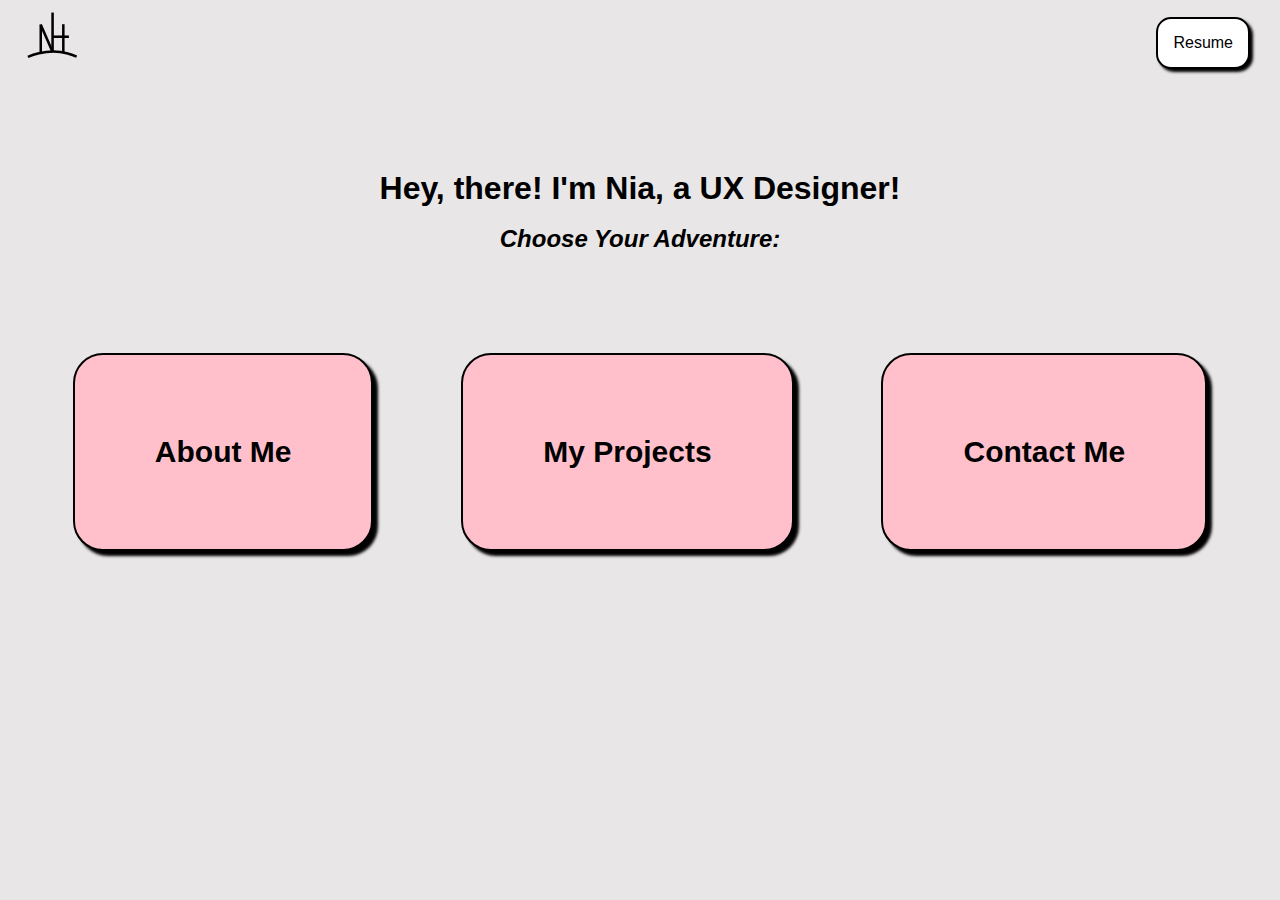
<file: index.html>
<!DOCTYPE html>
<html lang="en">
<head>
    <meta charset="UTF-8">
    <meta name="viewport" content="width=device-width, initial-scale=1.0">
    <link rel="stylesheet" href="./css/style.css">
    <title>Document</title>
</head>
<body>
    <header id="myHeader">
        <nav class="nav-ccontainer">
            <a href="index.html"><img src="./images/Logo 2.svg" alt="My Logo (back to home)"></a>
            <div class="nav-link">
                <p><a href="/images/Nia Holmes - Resume 2025 copy.pdf">Resume</a></p>
            </div>
        </nav>
    </header>
    <main>
        <div class="intro">
            <h1>Hey, there! I'm Nia, a UX Designer!</h1><br>
            <h2><em> Choose Your Adventure:</em></h2>
        </div>
        <div class="container">
            <div class="aboutMe">
                <button id="aboutMe"><p><a href="aboutMe.html">About Me</a></p></button>
            </div>
            <div class="myProjs">
                <button><p><a href="projects.html">My Projects</a></p></button>
            </div>
            <div class="contactMe">
                <button><p><a href="contactMe.html">Contact Me</a></p></button>
            </div>                        
        </div>
    </main>
<!-- <footer>
    Copyright &copy; <span id="copyright-year"></span>| Nia Holmes.
</footer>
<script>
    document.addEventListener('DOMContentLoaded', function() {
        const currentYearSpan = document.getElementById('copyright-year');
        if (currentYearSpan) {
            currentYearSpan.innerText = new Date().getFullYear();
        }
    });
</script> -->
</body>
</html>
</file>
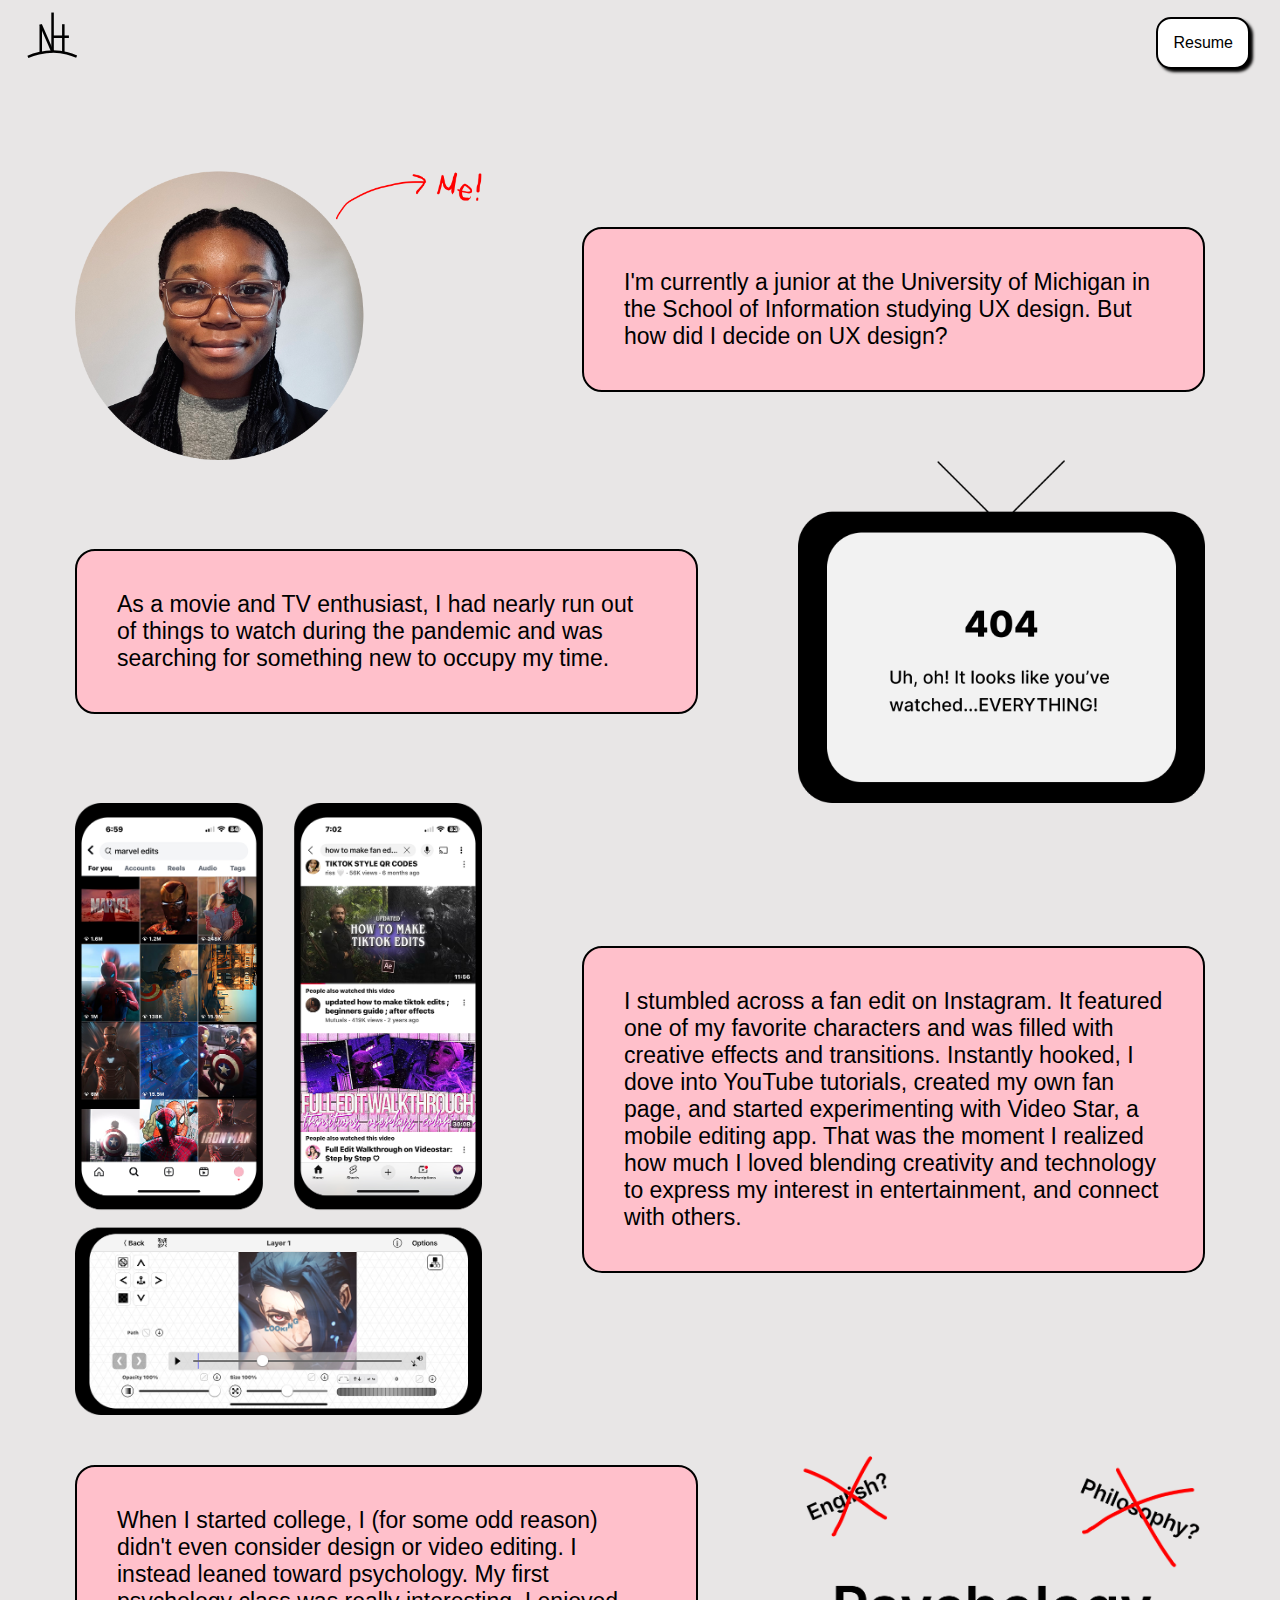
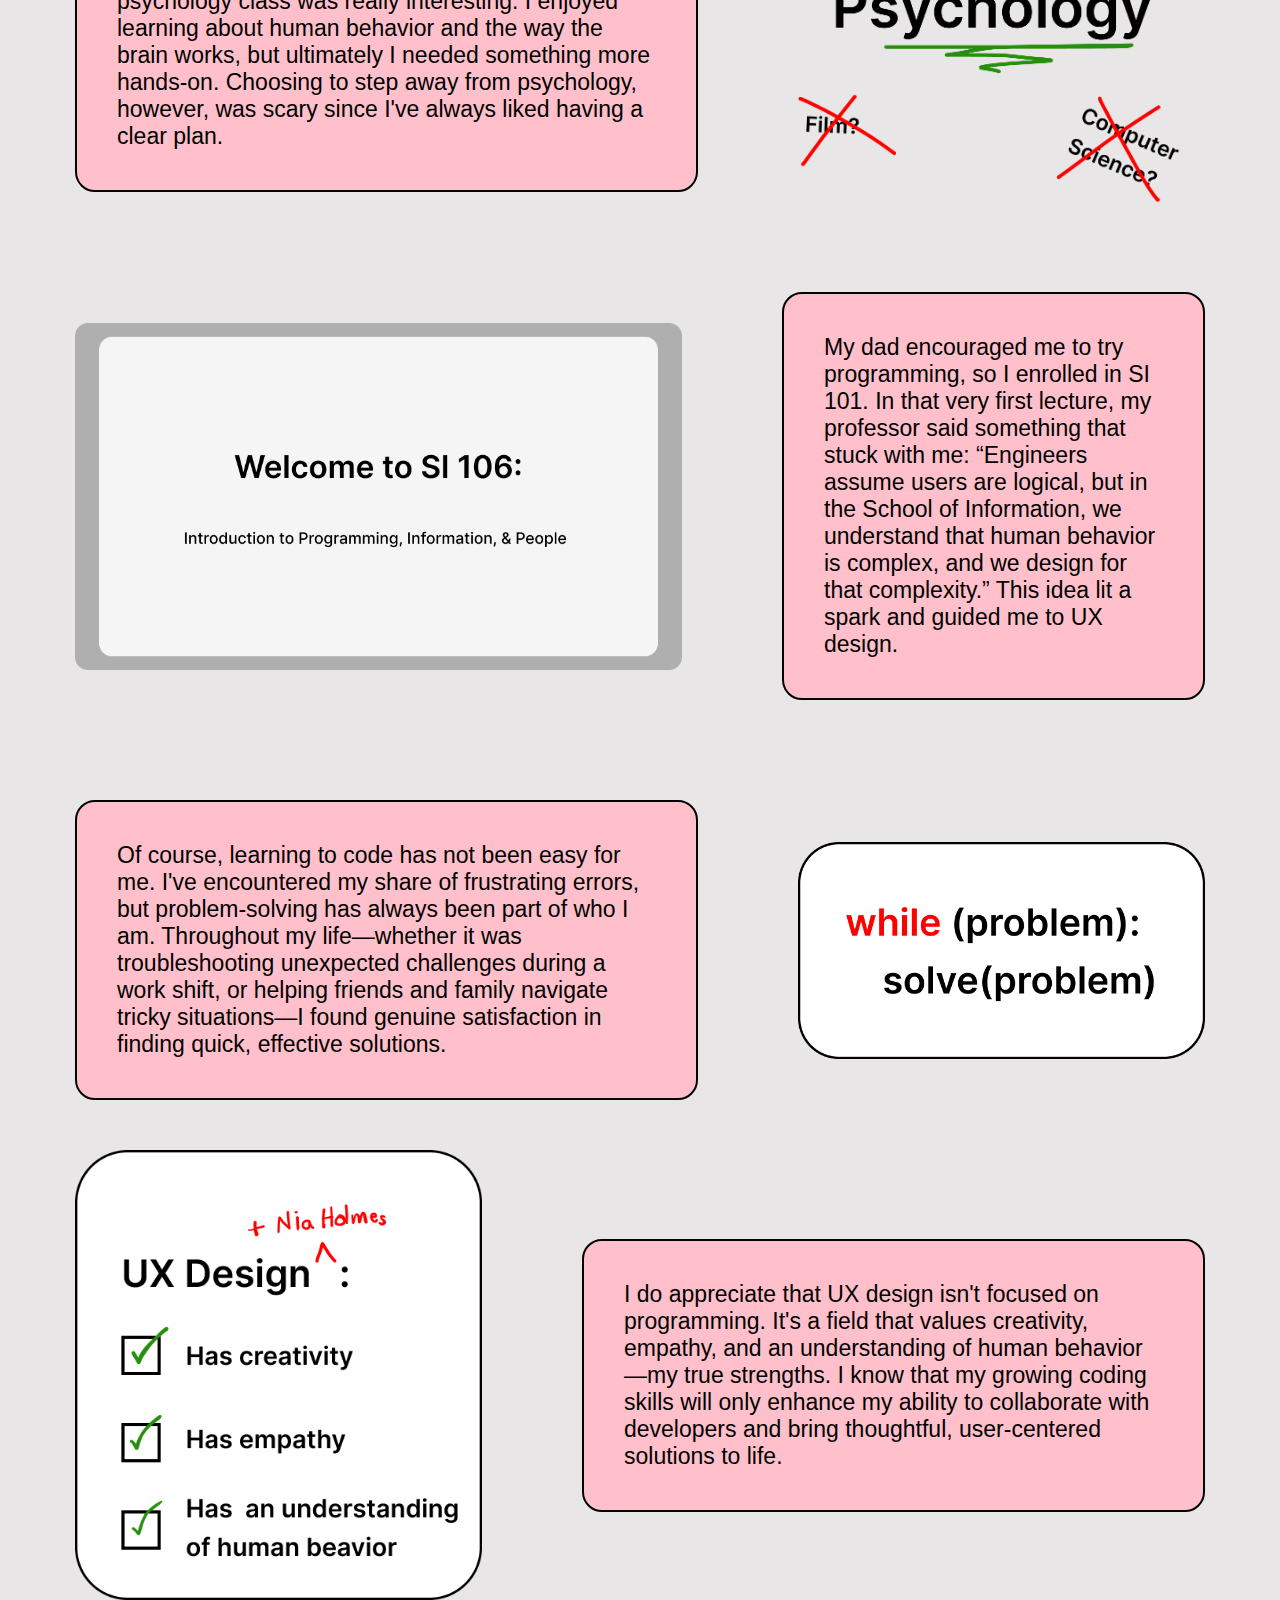
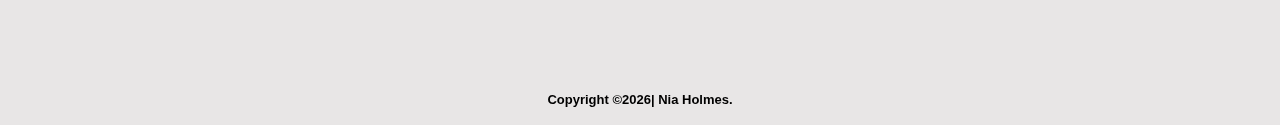
<file: aboutMe.html>
<!DOCTYPE html>
<html lang="en">
<head>
    <meta charset="UTF-8">
    <meta name="viewport" content="width=device-width, initial-scale=1.0">
    <link rel="stylesheet" href="./css/style.css">
    <title>Document</title>
</head>
<body>
    <header id="myHeader">
        <nav class="nav-ccontainer">
            <a href="index.html"><img src="./images/Logo 2.svg" alt="My Logo (back to home)"></a>
            <div class="nav-link">
                <p><a href="/images/Nia Holmes - Resume 2025 copy.pdf">Resume</a></p>
            </div>
        </nav>
    </header>
    <main>
        <div class="slideshow-container">
            <div class="mySlides">
                <div class="image">
                    <img src="./images/Headshot + Text.png" alt="My profile photo">
                </div>
                <div class="text">
                    <p>I'm currently a junior at the University of Michigan in the School of Information studying UX design. But how did I decide on UX design?</p>
                </div>
            </div>

            <div class="one" class="mySlides">
                <div class="image">
                    <img src="./images/TV.png" alt="Image depicting how I watched a lot of TV over the pandemic">
                </div>
                <div class="text">
                    <p>As a movie and TV enthusiast, I had nearly run out of things to watch during the pandemic and was searching for something new to occupy my time. </p>
                </div>
            </div>

            <div class="two" class="mySlides">
                <div class="image">
                    <img src="./images/Edits.png" alt="Image depicting how I discovered edits on Instagram.">
                </div>
                <div class="text">
                    <p>I stumbled across a fan edit on Instagram. It featured one of my favorite characters and was filled with creative effects and transitions. Instantly hooked, I dove into YouTube tutorials, created my own fan page, and started experimenting with Video Star, a mobile editing app. That was the moment I realized how much I loved blending creativity and technology to express my interest in entertainment, and connect with others.</p>
                </div>
            </div>
            
            <div class="one"  class="mySlides">
                <div class="image">
                    <img src="./images/major.png" alt="Image depicting the major I thought I was decided on.">
                </div>
                <div class="text">
                    <p>When I started college, I (for some odd reason) didn't even consider design or video editing. I instead leaned toward psychology. My first psychology class was really interesting. I enjoyed learning about human behavior and the way the brain works, but ultimately I needed something more hands-on. Choosing to step away from psychology, however, was scary since I've always liked having a clear plan.</p>
                </div>
            </div>

            <div class="two" class="mySlides">
                <div class="image">
                    <img id="SI106" src="./images/SI106.png" alt="Image depicting that I enrolled in SI 106.">
                </div>
                <div class="text">
                    <p>My dad encouraged me to try programming, so I enrolled in SI 101. In that very first lecture, my professor said something that stuck with me: “Engineers assume users are logical, but in the School of Information, we understand that human behavior is complex, and we design for that complexity.” This idea lit a spark and guided me to UX design.</p>
                </div>
            </div>

            <div class="one" class="mySlides">
                <div class="image">
                    <img src="./images/python.png" alt="Python code pun displaying how I solve problems.">
                </div>
                <div class="text">
                    <p>Of course, learning to code has not been easy for me. I've encountered my share of frustrating errors, but problem-solving has always been part of who I am. Throughout my life—whether it was troubleshooting unexpected challenges during a work shift, or helping friends and family navigate tricky situations—I found genuine satisfaction in finding quick, effective solutions.</p>
                </div>
            </div>
            
            <div class="two" class="mySlides">
                <div class="image">
                    <img src="./images/ux+nia.png" alt="Image depicting how I and UX have the same values.">
                </div>
                <div class="text">
                    <p>I do appreciate that UX design isn't focused on programming. It's a field that values creativity, empathy, and an understanding of human behavior—my true strengths. I know that my growing coding skills will only enhance my ability to collaborate with developers and bring thoughtful, user-centered solutions to life.</p>
                </div>
            </div>
        </div>
    </main>
<footer>
    Copyright &copy; <span id="copyright-year"></span>| Nia Holmes.
</footer>
<script>
    document.addEventListener('DOMContentLoaded', function() {
        const currentYearSpan = document.getElementById('copyright-year');
        if (currentYearSpan) {
            currentYearSpan.innerText = new Date().getFullYear();
        }
    });
</script>
</body>
</html>
</file>
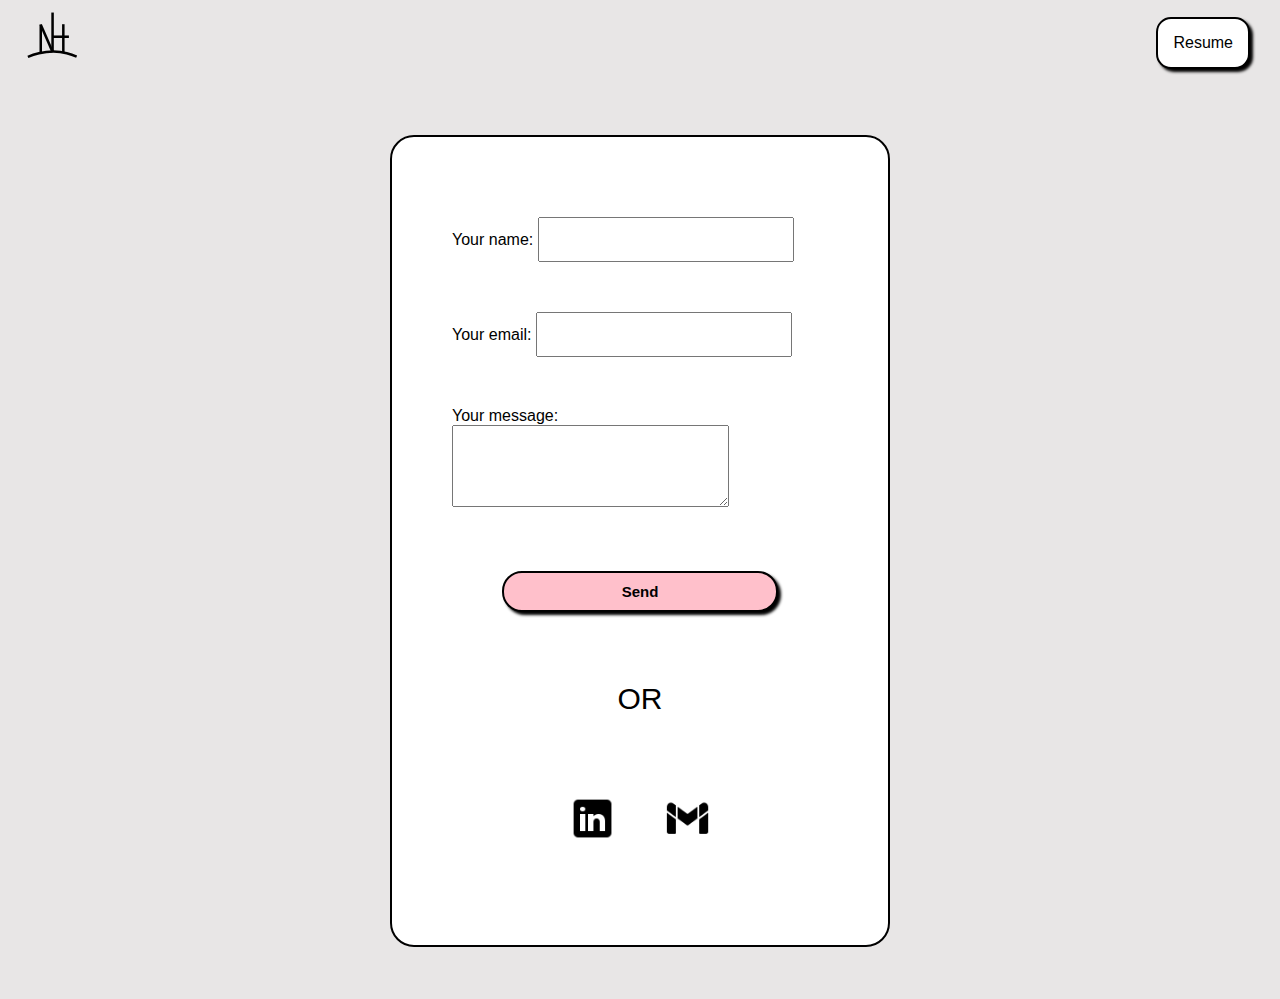
<file: contactMe.html>
<!DOCTYPE html>
<html lang="en">
<head>
    <meta charset="UTF-8">
    <meta name="viewport" content="width=device-width, initial-scale=1.0">
    <link rel="stylesheet" href="./css/style.css">
    <title>Document</title>
</head>
<body>
    <header id="myHeader">
        <nav class="nav-ccontainer">
            <a href="index.html"><img src="./images/Logo 2.svg" alt="My Logo (back to home)"></a>
            <div class="nav-link">
                <p><a href="/images/Nia Holmes - Resume 2025 copy.pdf">Resume</a></p>
            </div>
        </nav>
    </header>
    <main>
        <form action="https://formspree.io/f/manpwqjq" method="POST">
  
            <label> Your name: <input type="name" name="name"> </label>
            <label> Your email: <input type="email" name="email"> </label>
            <label> Your message: <textarea name="message"></textarea> </label>
        
            <button type="submit">Send</button>
        
        <p class="or">OR</p>
        <div class="my-contact">
            <a href="https://www.linkedin.com/in/niaholmes30/"><img src="./images/icons8-linkedin-100.png" alt="My LinkedIn"></a>
            <a href="mailto:niaholme@umich.edu?subject=Portfolio%20Inquiry&body=Hi%20Nia,"><img src="./images/icons8-gmail-100.png" alt="Email me"></a>
        </div>
        </form>                                    
    </main>
<!-- <footer>
    Copyright &copy; <span id="copyright-year"></span>| Nia Holmes.
</footer>
<script>
    document.addEventListener('DOMContentLoaded', function() {
        const currentYearSpan = document.getElementById('copyright-year');
        if (currentYearSpan) {
            currentYearSpan.innerText = new Date().getFullYear();
        }
    });
</script> -->
</body>
</html>
</file>
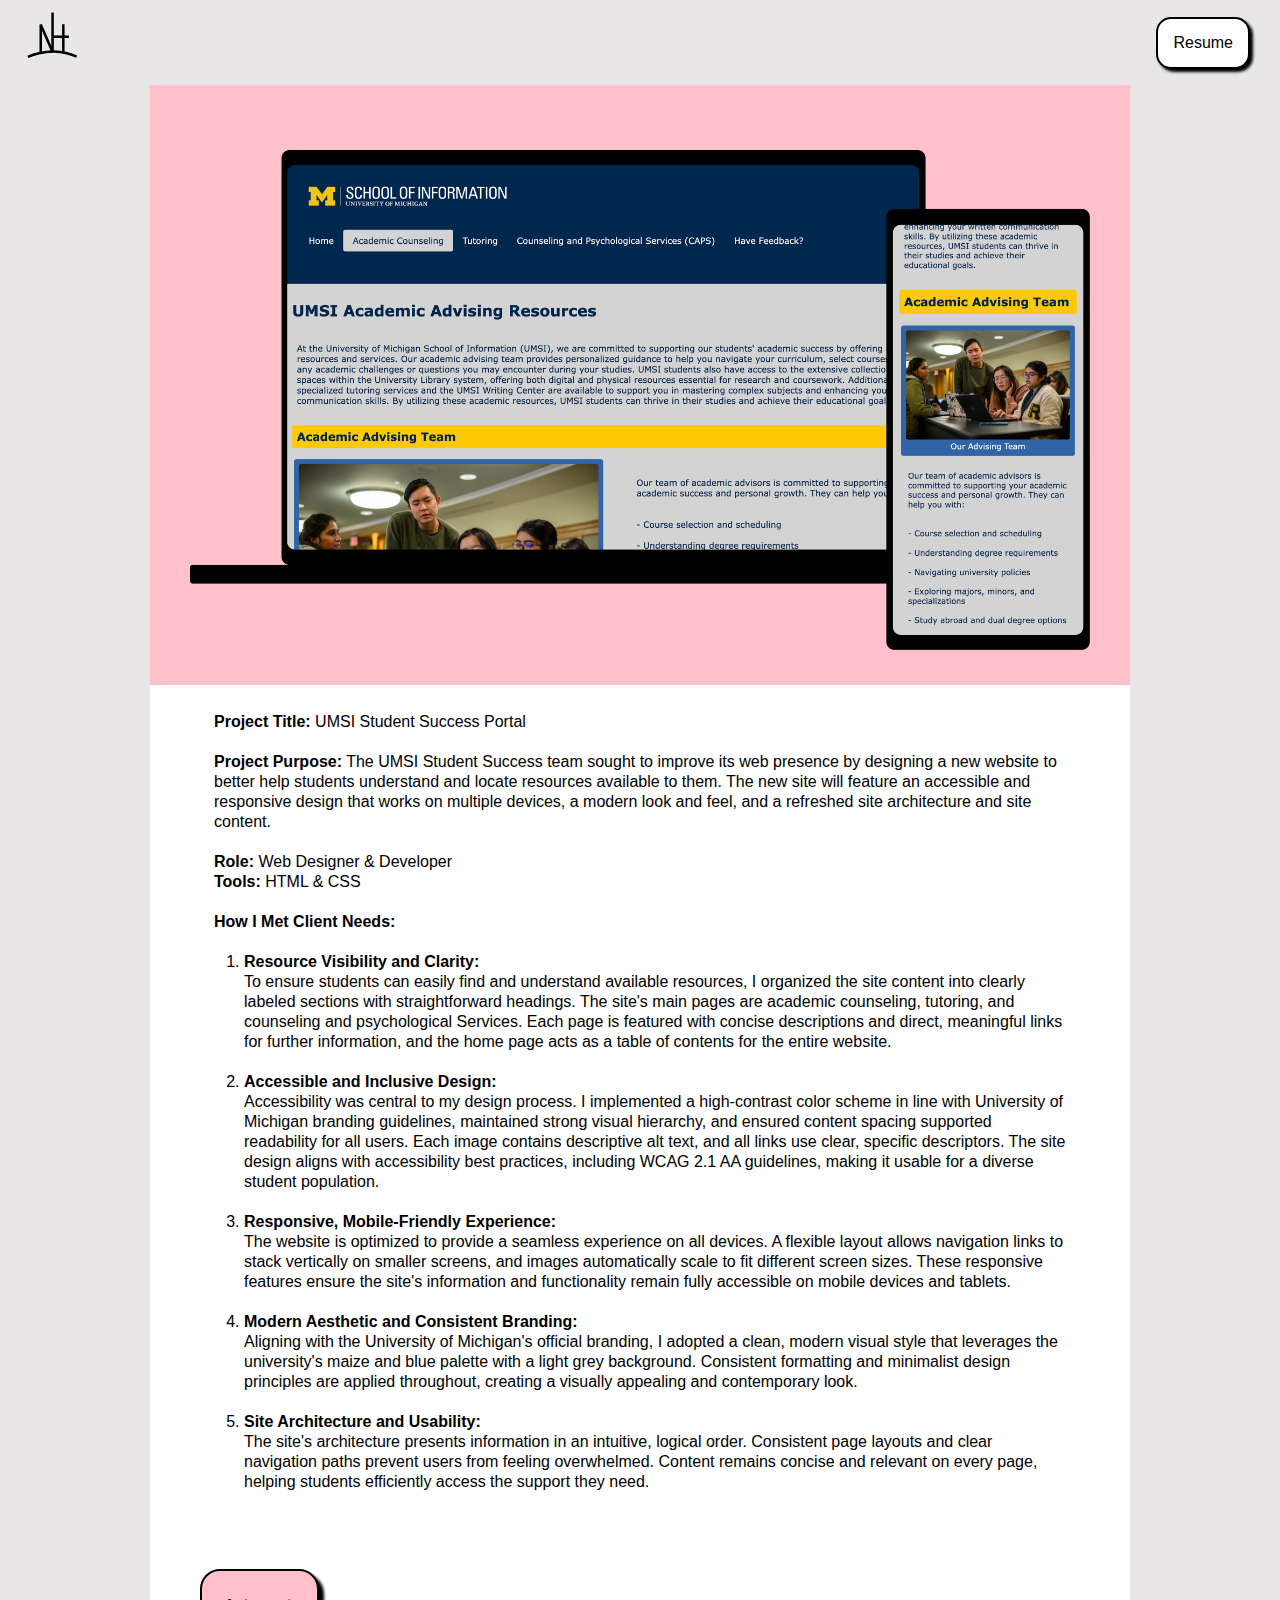
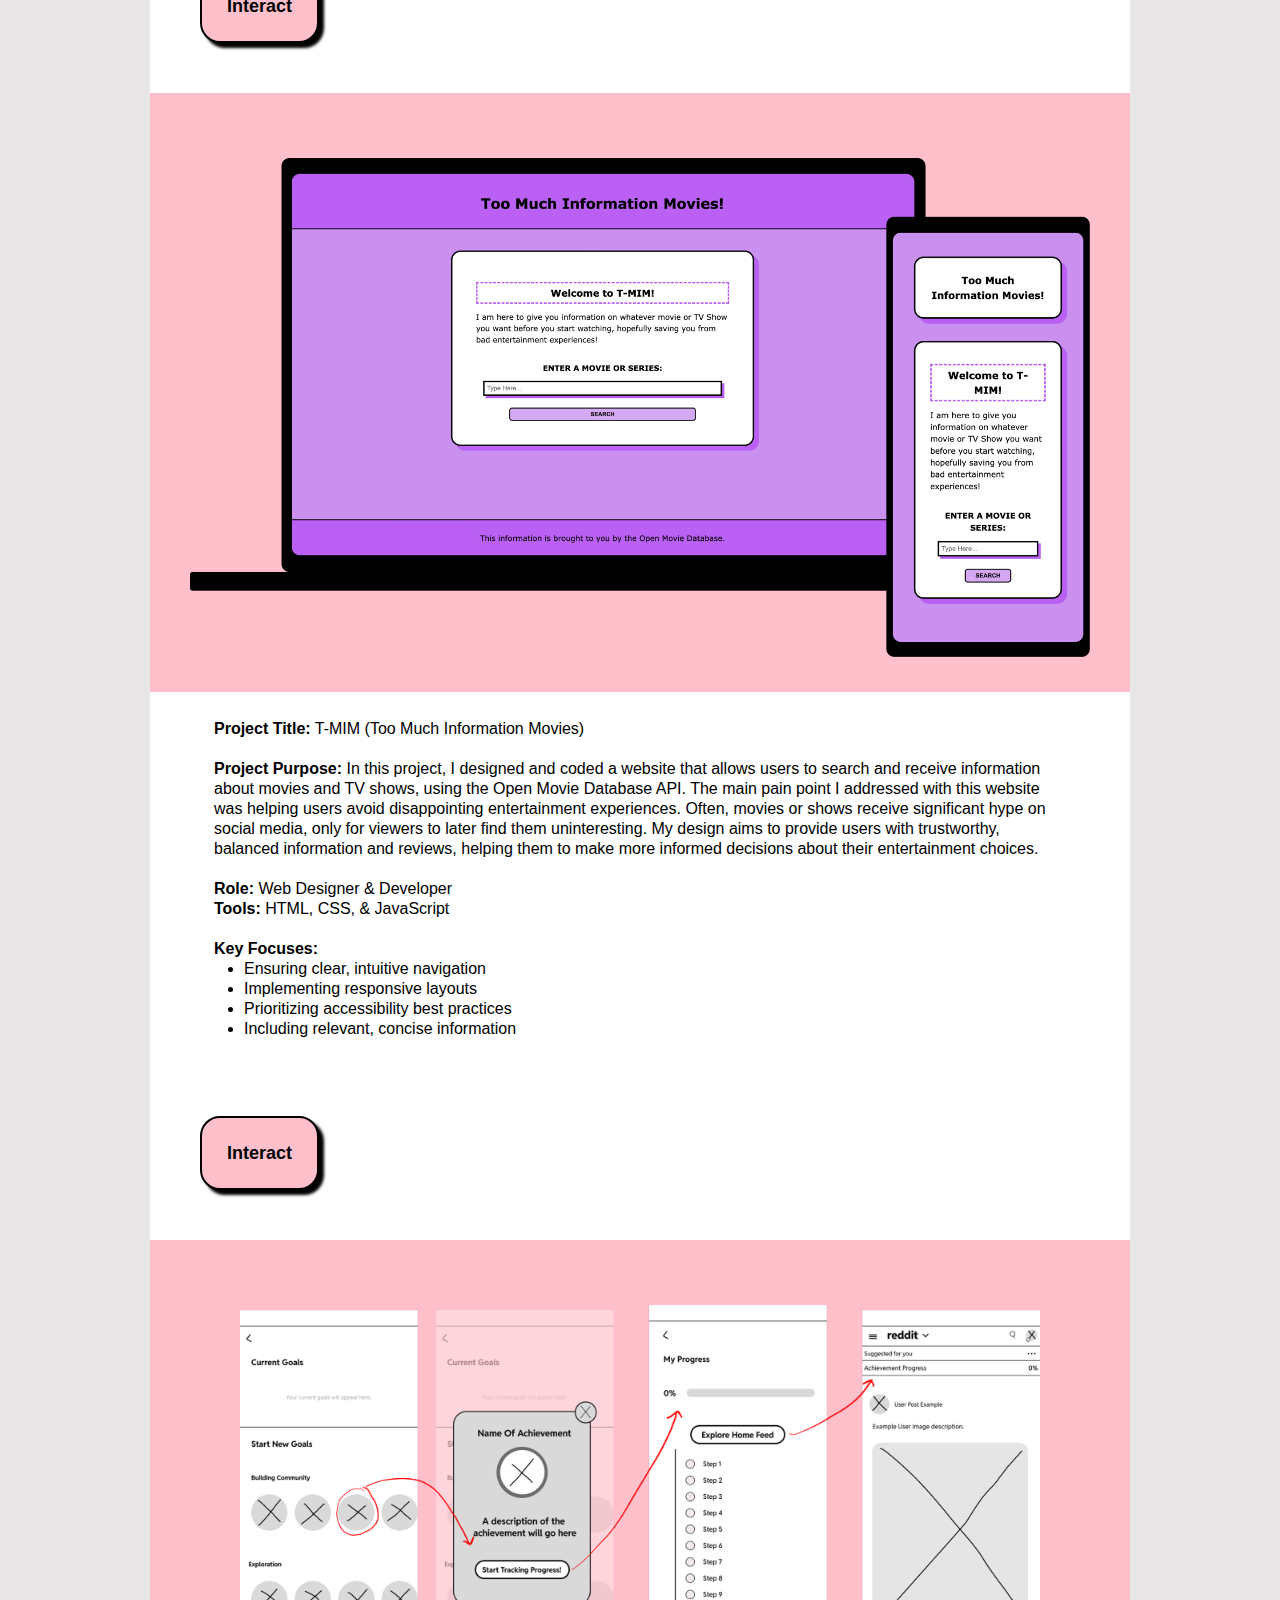
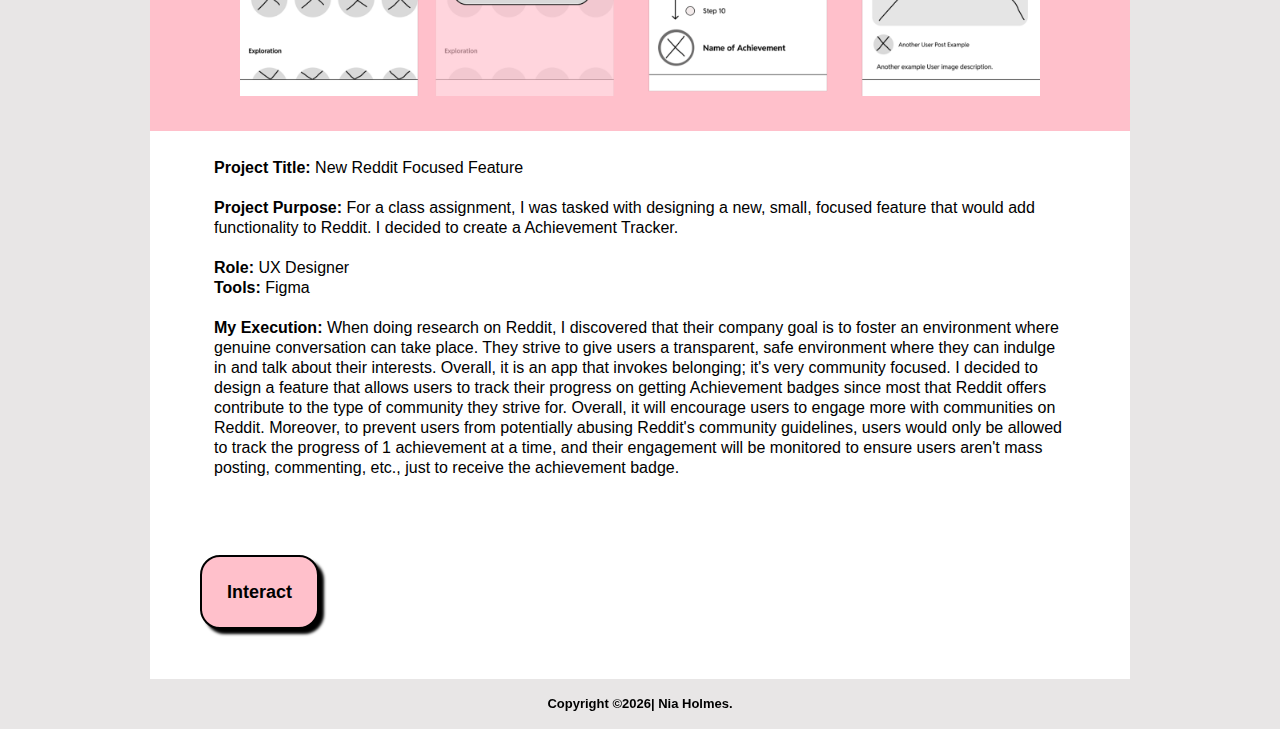
<file: projects.html>
<!DOCTYPE html>
<html lang="en">
<head>
    <meta charset="UTF-8">
    <meta name="viewport" content="width=device-width, initial-scale=1.0">
    <link rel="stylesheet" href="./css/style.css">
    <title>Document</title>
</head>
<body>
    <header id="myHeader">
        <nav class="nav-ccontainer">
            <a href="index.html"><img src="./images/Logo 2.svg" alt="My Logo (back to home)"></a>
            <div class="nav-link">
                <p><a href="/images/Nia Holmes - Resume 2025 copy.pdf">Resume</a></p>
            </div>
        </nav>
    </header>
    <main>
        <div class="proj-container">
            <div class="container-bkg">
                <div class="proj-bkg">
                    <div class="proj-image1">
                        <img src="./images/UMSI_thumbnail.png" alt="Preview of my UMSI Website">
                    </div>
                </div>
                <div class="proj-description">
                     <p><strong>Project Title:</strong> UMSI Student Success Portal</p><br>
                    <p><strong>Project Purpose:</strong> The UMSI Student Success team sought to improve its web presence by designing a new website to better help students understand and locate resources available to them. The new site will feature an accessible and responsive design that works on multiple devices, a modern look and feel, and a refreshed site architecture and site content.</p><br>
                    <p><strong>Role:</strong> Web Designer & Developer</p>
                    <p><strong>Tools:</strong> HTML & CSS</p><br>
                    <p><strong>How I Met Client Needs:</strong></p><br>
                    <ol style="margin-left: 30px;">
                        <li><strong>Resource Visibility and Clarity:</strong><br>To ensure students can easily find and understand available resources, I organized the site content into clearly labeled sections with straightforward headings. The site's main pages are academic counseling, tutoring, and counseling and psychological Services. Each page is featured with concise descriptions and direct, meaningful links for further information, and the home page acts as a table of contents for the entire website.</li><br>
                        <li><strong>Accessible and Inclusive Design:</strong><br>Accessibility was central to my design process. I implemented a high-contrast color scheme in line with University of Michigan branding guidelines, maintained strong visual hierarchy, and ensured content spacing supported readability for all users. Each image contains descriptive alt text, and all links use clear, specific descriptors. The site design aligns with accessibility best practices, including WCAG 2.1 AA guidelines, making it usable for a diverse student population.</li><br>
                        <li><strong>Responsive, Mobile-Friendly Experience:</strong><br>The website is optimized to provide a seamless experience on all devices. A flexible layout allows navigation links to stack vertically on smaller screens, and images automatically scale to fit different screen sizes. These responsive features ensure the site's information and functionality remain fully accessible on mobile devices and tablets.</li><br>
                        <li><strong>Modern Aesthetic and Consistent Branding:</strong><br>Aligning with the University of Michigan's official branding, I adopted a clean, modern visual style that leverages the university's maize and blue palette with a light grey background. Consistent formatting and minimalist design principles are applied throughout, creating a visually appealing and contemporary look.</li><br>
                        <li><strong>Site Architecture and Usability:</strong><br>The site's architecture presents information in an intuitive, logical order. Consistent page layouts and clear navigation paths prevent users from feeling overwhelmed. Content remains concise and relevant on every page, helping students efficiently access the support they need.</li>
                    </ol>
                </div>
                <div class="interact">
                    <p><a href="https://niaholmes.github.io/client_project_w25/index.html">Interact</a></p>
                </div>
            </div>
        </div>
            

        <div class="proj-container">
            <div class="container-bkg">
                <div class="proj-bkg">
                    <div class="proj-image1">
                        <img src="./images/T-MIM_thumbnail.png" alt="Preview of my T-MIM Website">
                    </div>
                </div>
                <div class="proj-description">
                    <p><strong>Project Title:</strong> T-MIM (Too Much Information Movies)</p><br>
                    <p><strong>Project Purpose:</strong> In this project, I designed and coded a website that allows users to search and receive information about movies and TV shows, using the Open Movie Database API. The main pain point I addressed with this website was helping users avoid disappointing entertainment experiences. Often, movies or shows receive significant hype on social media, only for viewers to later find them uninteresting. My design aims to provide users with trustworthy, balanced information and reviews, helping them to make more informed decisions about their entertainment choices.</p><br>
                    <p><strong>Role:</strong> Web Designer & Developer</p>
                    <p><strong>Tools:</strong> HTML, CSS, & JavaScript</p><br>
                    <p><strong>Key Focuses:</strong></p>
                    <ul style="margin-left: 30px;">
                        <li>Ensuring clear, intuitive navigation</li>
                        <li>Implementing responsive layouts</li>
                        <li>Prioritizing accessibility best practices</li>  
                        <li>Including relevant, concise information</li> 
                    </ul>
                </div>
                <div class="interact">
                    <p><a href="https://niaholmes.github.io/final">Interact</a></p>
                </div>
            </div>      
        </div>

        <div class="proj-container">
            <div class="container-bkg">
                <div class="proj-bkg">
                    <div class="proj-image2">
                        <img class="reddit-hide2" src="./images/Reddit_Frames.png" alt="Preview of my Reddit feature wireframes">
                    </div>
                </div>
                <div class="proj-description">
                    <p><strong>Project Title:</strong> New Reddit Focused Feature</p><br>
                    <p><strong>Project Purpose:</strong>  For a class assignment, I was tasked with designing a new, small, focused feature that would add functionality to Reddit. I decided to create a Achievement Tracker.</p><br>
                    <p><strong>Role:</strong> UX Designer</p>
                    <p><strong>Tools:</strong> Figma</p><br>
                    <p><strong>My Execution:</strong> When doing research on Reddit, I discovered that their company goal is to foster an environment where genuine conversation can take place. They strive to give users a transparent, safe environment where they can indulge in and talk about their interests. Overall, it is an app that invokes belonging; it's very community focused. I decided to design a feature that allows users to track their progress on getting Achievement badges since most that Reddit offers contribute to the type of community they strive for. Overall, it will encourage users to engage more with communities on Reddit. Moreover, to prevent users from potentially abusing Reddit's community guidelines, users would only be allowed to track the progress of 1 achievement at a time, and their engagement will be monitored to ensure users aren't mass posting, commenting, etc., just to receive the achievement badge.</p>
                </div>
                <div class="interact">
                    <p><a href="https://www.figma.com/design/EJVr980jT2oKtaJBc1HYJh/307-Lab---Nia-Holmes?node-id=21-2&t=lZWvM1chMGmcjk2c-1">Interact</a></p>
                </div>
            </div>        
        </div>
    </main>
<footer>
    Copyright &copy; <span id="copyright-year"></span>| Nia Holmes.
</footer>
<script>
    document.addEventListener('DOMContentLoaded', function() {
        const currentYearSpan = document.getElementById('copyright-year');
        if (currentYearSpan) {
            currentYearSpan.innerText = new Date().getFullYear();
        }
    });
</script>
</body>
</html>
</file>
<file: css/style.css>
* {
    margin: 0;
    padding: 0;
    box-sizing: border-box;
}

body {
    font-family: Arial, Helvetica, sans-serif;
    margin: 0px;
    padding: 0px;
    background-color: rgb(232, 230, 230); 
}


#myHeader{
  position: sticky;
  top: 0;
  background-color: rgb(232, 230, 230);
  width: 100%;
  max-width: 100%;
}

.nav-ccontainer {
    display: flex;
    justify-content: space-between;
    align-items: center;
    height: 85px;
}

.nav-ccontainer img{
    width: 110px;
}

.nav-link a {
    text-decoration: none;
    color: black;
}

.nav-link p {
    margin: 30px;
    padding: 15px;
    background-color: white;
    border-radius: 15px;
    border: solid 2px black;
    box-shadow: 3px 3px 3px black;
}

/* Home Page  */

.intro {
    text-align: center;
    margin: 80px 40px;
    padding: 5px;
}

.container {
    display: flex;
    text-align: center;
    justify-content: space-evenly;
    flex-wrap: wrap;
    flex-direction: row;
}

.container button {
    background-color: pink;
    font-weight: bold;
    font-size: 20px;
    padding: 27px;
    border-radius: 30px;
    margin: 15px;
    border: solid 2px black;
    box-shadow: 5px 5px 3px black;
}


.aboutMe a {
    text-decoration: none;
    color: black;
}

.myProjs a {
    text-decoration: none;
    color: black;
}

.contactMe a {
    text-decoration: none;
    color: black;
}

/* About Me Page */

.slideshow-container {
    display: flex;
    flex-direction: column;
    padding: 20px;
    margin: 25px;
}

.image {
    display: flex;
    justify-content: center;
}

.image img {
    width: 307px;
}

.text {
    display: flex;
    background-color: pink;
    border-radius: 20px;
    padding: 25px;
    margin-top: 50px;
    margin-bottom: 50px;
    border: solid 2px black;
}

/* Contact Me */

form {
    display: flex;
    flex-direction: column;
    background-color: white;
    padding: 8px;
    margin: 50px;
    border-radius: 20px;
    border: solid 2px black;
}

form label {
    padding: 20px;
}

form input {
    padding: 10px;
}

form textarea {
    padding: 20px;
}


form button {
    background-color: pink;
    font-weight: bold;
    font-size: 15px;
    padding: 10px;
    border-radius: 20px;
    margin: 40px;
    border: solid 2px black;
    box-shadow: 3px 3px 3px black;
}

.or {
    font-size: 30px;
    text-align: center;
    margin: 20px;
}

.my-contact img {
    width: 45px;
}

.my-contact {
    display: flex;
    justify-content: space-evenly;
    margin: 20px;
    padding: 30px;
}

/* Footer */

footer {
    position: relative;
    height: 50px;
    text-align: center;
    font-weight: bold;
    font-size: 13px;
    display: flex;
    justify-content: center;
    align-items: center;
}

/* My Projects  */

.proj-container {
    display: flex;
    flex-direction: column;
    align-items: center;
    line-height: 20px;
    width: 100%;
}

.container-bkg {
    background-color: white;
}

.proj-bkg {
    background-color: pink;
    padding: 35px;
}

.proj-image1 img, .proj-image2 img {
    width: 100%;
    max-width: 500px;
    height: auto;
    margin: 30px auto 0 auto;
    padding: 0;
    display: block;
}

.proj-description {
    padding: 15px 5vw;
    margin: 12px auto;
    max-width: 980px;
    width: 100%;
}

.interact a {
    text-decoration: none;
    color: black;
}

.interact p {
    background-color: pink;
    font-weight: bold;
    font-size: 15px;
    padding: 15px;
    border-radius: 20px;
    border: solid 2px black;
    box-shadow: 5px 5px 3px black;
    display: flex;
    justify-content: center;
    margin: 50px;
}

@media screen and (min-width: 720px) {
    .container button{
        font-size: 30px;
        padding: 80px;
    }

    .image img {
        width: 407px;
    }

    #SI106 {
        width: 607px;
    }

    .mySlides {
        display: flex;
        flex-direction: row;
        align-items: center;
        gap: 100px;
        width: 100%;
    }

    .one {
        display: flex;
        flex-direction: row-reverse;
        align-items: center;
        gap: 100px;
        width: 100%;
    }

    .two {
        display: flex;
        flex-direction: row;
        align-items: center;
        gap: 100px;
        width: 100%;
    }

    .slideshow-container {
        padding: 50px;
    }

    .text {
        font-size: 23px;
        padding: 40px;
    }

    .interact {
        display: flex;
        justify-content: flex-start;
    }

    .interact p {
        font-size: 18px;
        padding: 25px;
    }

    .proj-image2 img{
        max-width: 800px;
    }

    .proj-image1 img{
        max-width: 900px;
    }
    
    form {
        max-width: 500px;
        margin: 50px auto;
        padding: 40px 60px;
        border-radius: 24px;
    }

    form label {
        padding: 20px 0 10px 0;
        font-size: 17px;
        display: block;
        margin-top: 20px;
        font-size: 16px;
    }

    form input,
    form textarea {
        font-size: 18px;
    }

    form button {
        margin: 50px;
    }

    .or {
        font-size: 30px;
        margin: 20px 0;
    }

    .my-contact img {
        width: 45px;
    }

    .my-contact {
        margin: 30px 0;
        padding: 30px 0;
        justify-content: center;
        gap: 50px;
    }
}
</file>
